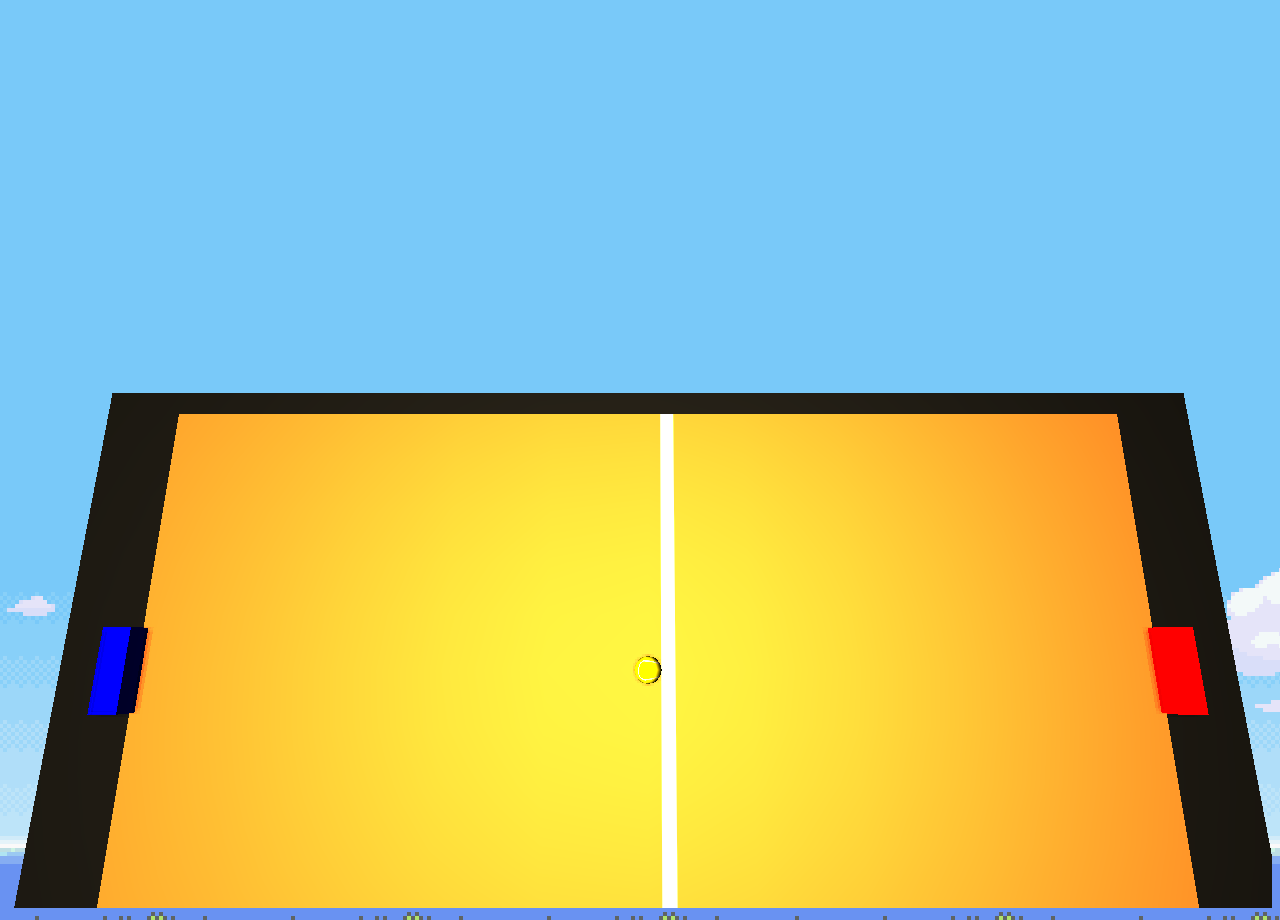
<file: TP/part_1/index.html>
<!doctype html>
<html>
	<head>
		<title>Game</title>
		<style>
			body {
				background-image: url("../images/fond.png");
			}
			#gameCanvas {
				/*background-color: black;
				/*width: 640px;
				height: 360px;
				margin: auto;*/
				align: center;
				overflow: hidden;
			}
			#scoreboard {
				text-align: center;
				font-family: Segoe UI, Helvetica, Ubuntu, sans-serif;
				color: white;
			}
			#scores {
				font-size:500%; 
				padding:0; 
				margin:0;
				color: white;
			}
			#title {
				background-color: white;
				color: black;
			}
		</style>
	</head>
	<body onload='setup();'>
		<div id='gameCanvas'>

		</div>
		<script src='./Scripts/three.min.js'></script>
		<script src='./Scripts/keyboard.js'></script>
		<script src='./Scripts/game.js'></script>

		
	</body>
</html>
</file>
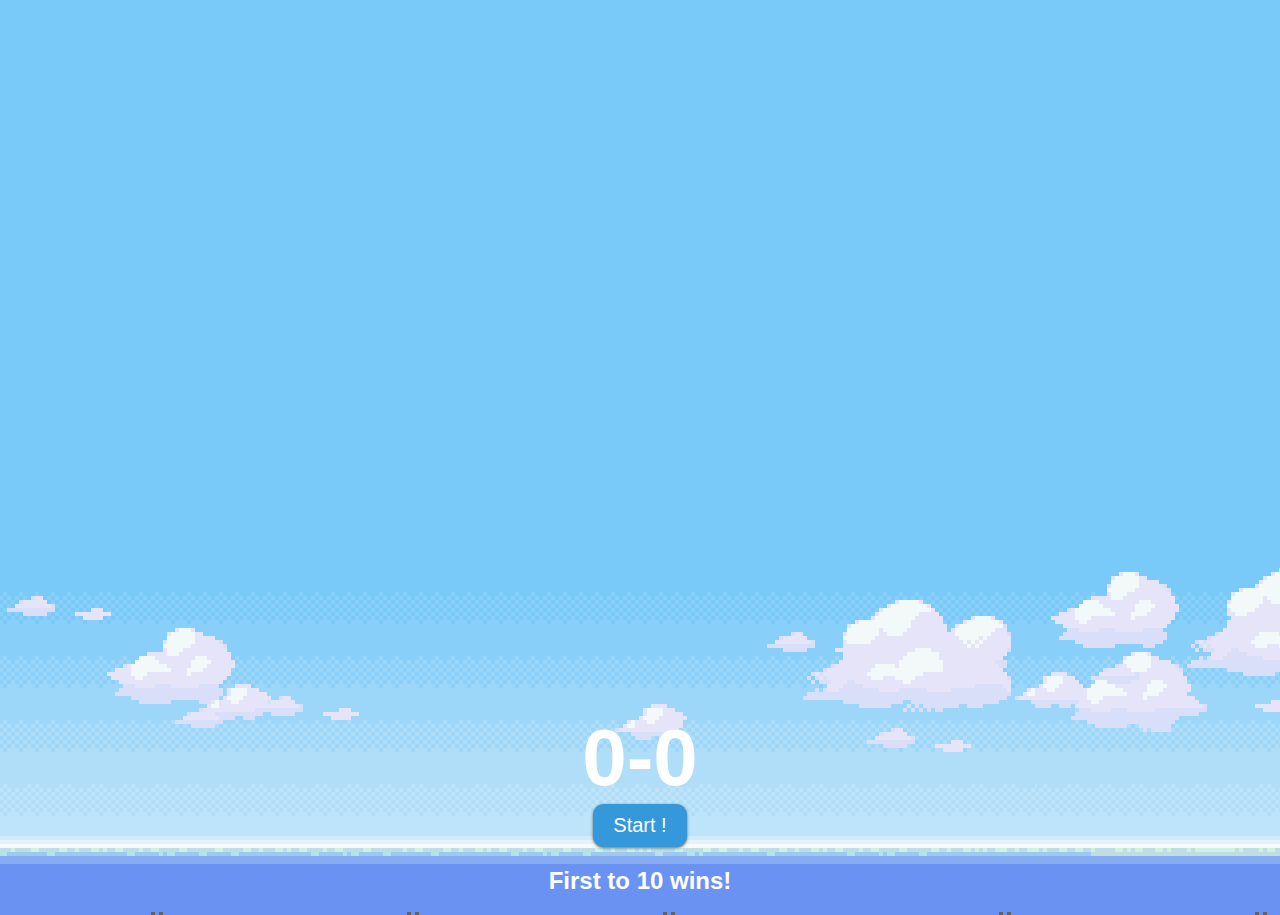
<file: Slides/tp/full/index.html>
<!doctype html>
<html>
	<head>
		<title>Game</title>
		<style>
			body {
				background-image: url("./images/fond.png");
			}
			#gameCanvas {
				/*background-color: black;
				/*width: 640px;
				height: 360px;
				margin: auto;*/
				align: center;
				overflow: hidden;
			}
			#scoreboard {
				text-align: center;
				font-family: Segoe UI, Helvetica, Ubuntu, sans-serif;
				color: white;
			}
			#scores {
				font-size:500%; 
				padding:0; 
				margin:0;
				color: white;
			}
			#title {
				background-color: white;
				color: black;
			}
			.btn {
		
			    -webkit-border-radius: 11;
			    -moz-border-radius: 11;
			    border-radius: 11px;
			    border: none;
			    -moz-box-shadow: 0px 1px 3px #666666;
			    box-shadow: 0px 1px 3px #666666;
			    color: #ffffff;
			    font-size: 20px;
			    background: #3498db;
			    padding: 10px 20px 10px 20px;
			}

			.btn:hover {
			  background: #3cb0fd;
			  background-image: -webkit-linear-gradient(top, #3cb0fd, #3498db);
			  background-image: -moz-linear-gradient(top, #3cb0fd, #3498db);
			  background-image: -ms-linear-gradient(top, #3cb0fd, #3498db);
			  background-image: -o-linear-gradient(top, #3cb0fd, #3498db);
			  background-image: linear-gradient(to bottom, #3cb0fd, #3498db);
			  text-decoration: none;
			}
		</style>
	</head>
	<body onload='setup();'>
		<div id='gameCanvas'>

		</div>
		<script src='./Scripts/three.min.js'></script>
		<script src='./Scripts/keyboard.js'></script>
		<script src='./Scripts/game.js'></script>

			<div id='scoreboard' >
				<h1 id='scores'>0-0</h1>
							<div><button class="btn" onclick="draw(); style.display='none'">Start !</button>

				<h2 id='winnerBoard'>First to 10 wins!</h2>
			</div>
	</body>
</html>
</file>
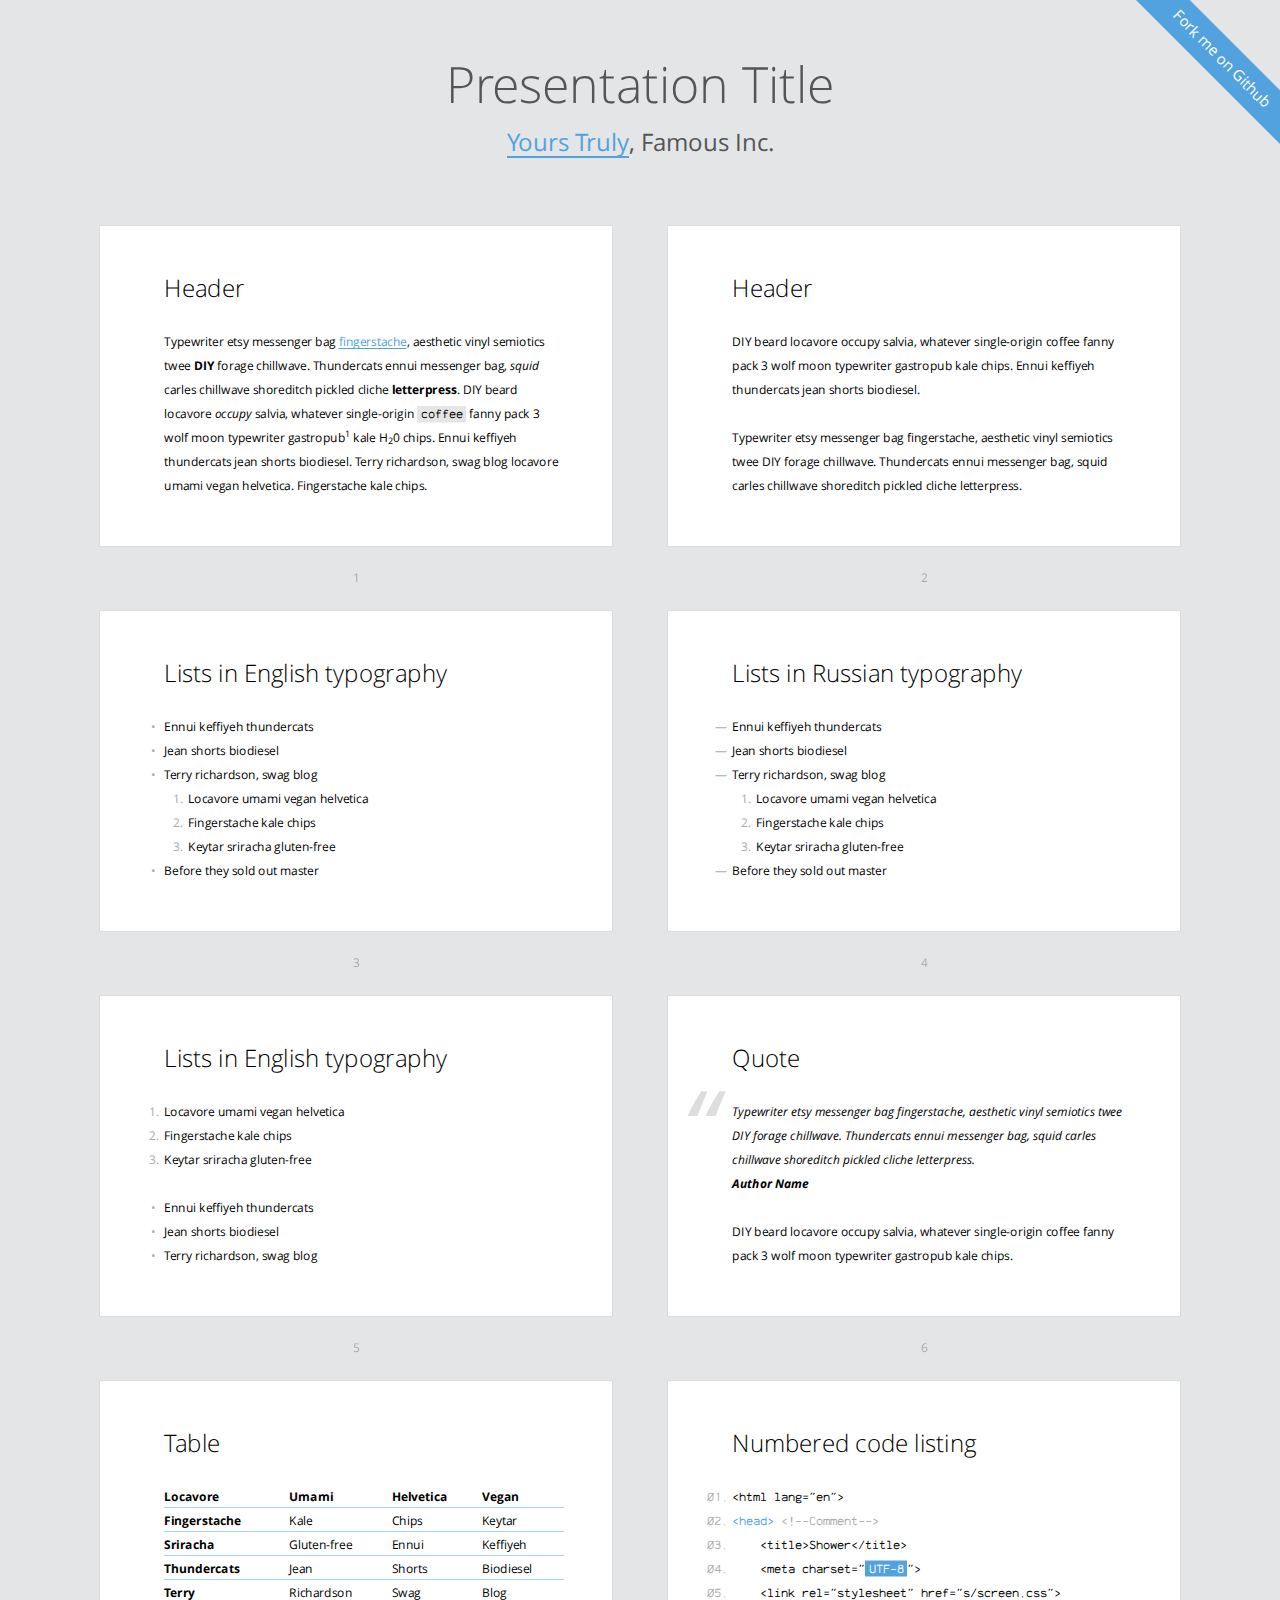
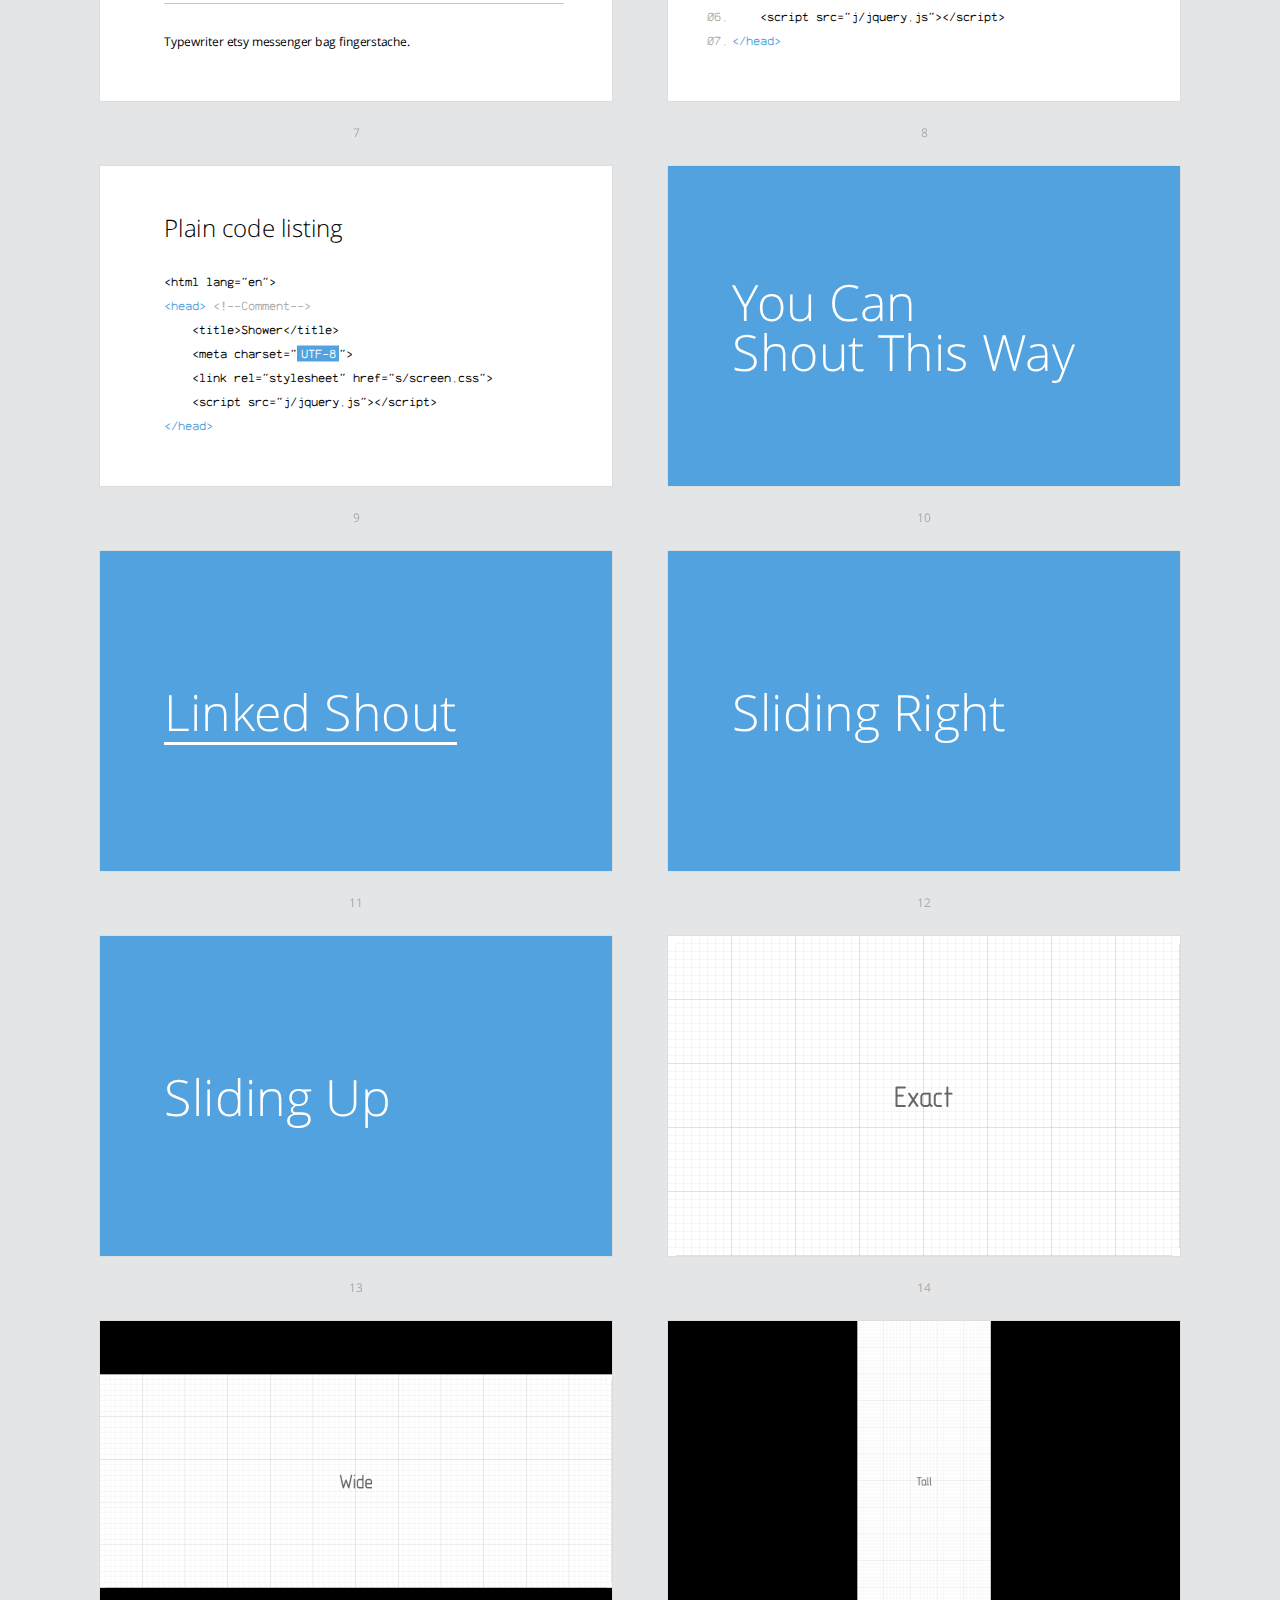
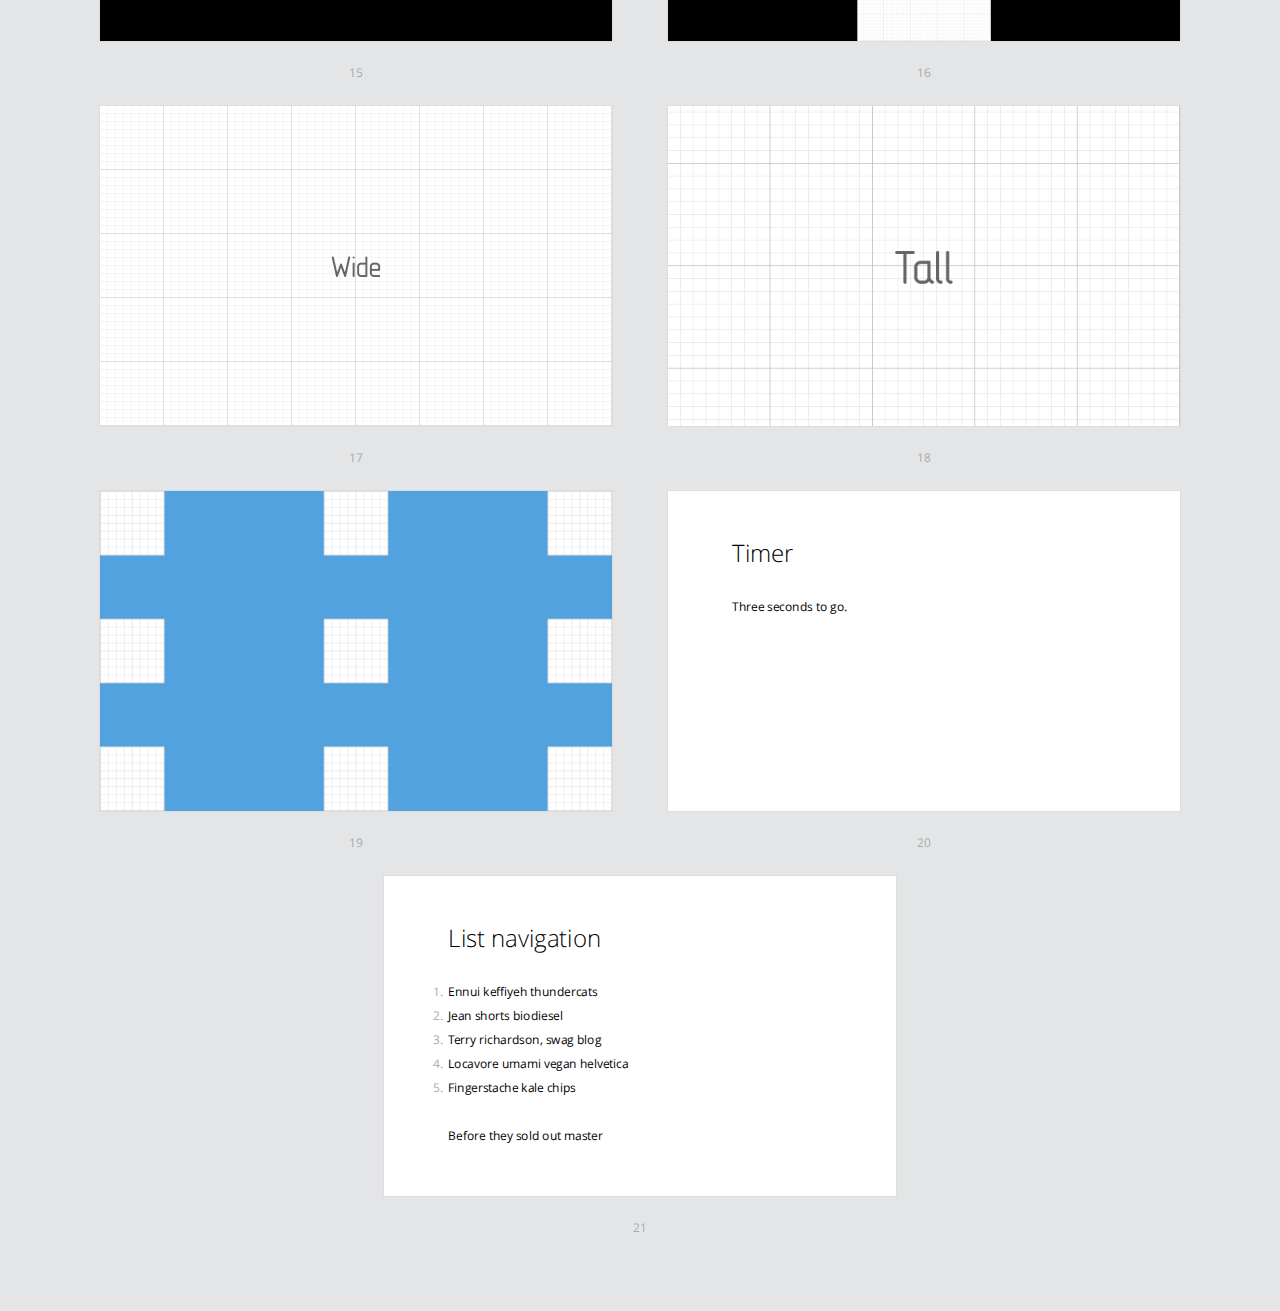
<file: Slides/shower/themes/bright/index.html>
<!DOCTYPE html>
<html lang="en">
<head>
	<title>Bright theme for Shower</title>
	<meta charset="utf-8">
	<meta name="viewport" content="width=680, user-scalable=no">
	<meta http-equiv="x-ua-compatible" content="ie=edge">
	<link rel="stylesheet" href="styles/screen.css">
</head>
<body class="list">
	<!--
		Debug class on <body> enables
		cyan grid on slides
		-->
	<header class="caption">
		<h1>Presentation Title</h1>
		<p><a href="">Yours Truly</a>, Famous Inc.</p>
	</header>
	<section class="slide"><div>
		<h2>Header</h2>
		<p>Typewriter etsy messenger bag <a href="">fingerstache</a>, aesthetic vinyl semiotics twee <strong>DIY</strong> forage chillwave. Thundercats ennui messenger bag, <em>squid</em> carles chillwave shoreditch pickled cliche <b>letterpress</b>. DIY beard locavore <i>occupy</i> salvia, whatever single-origin <code>coffee</code> fanny pack 3 wolf moon typewriter gastropub<sup>1</sup> kale H<sub>2</sub>0 chips. Ennui keffiyeh thundercats jean shorts biodiesel. Terry richardson, swag blog locavore umami vegan helvetica. Fingerstache kale chips.</p>
		<footer>
			Typewriter etsy messenger bag fingerstache.
		</footer>
	</div></section>
	<section class="slide"><div>
		<h2>Header</h2>
		<p>DIY beard locavore occupy salvia, whatever single-origin coffee fanny pack 3 wolf moon typewriter gastropub kale chips. Ennui keffiyeh thundercats jean shorts biodiesel.</p>
		<p>Typewriter etsy messenger bag fingerstache, aesthetic vinyl semiotics twee DIY forage chillwave. Thundercats ennui messenger bag, squid carles chillwave shoreditch pickled cliche letterpress.</p>
		<footer>
			DIY beard locavore occupy salvia, whatever single-origin coffee fanny pack 3 wolf moon typewriter gastropub kale chips. Ennui keffiyeh thundercats jean shorts biodiesel.
		</footer>
	</div></section>
	<section class="slide"><div>
		<h2>Lists in English typography</h2>
		<ul>
			<li>Ennui keffiyeh thundercats</li>
			<li>Jean shorts biodiesel</li>
			<li>Terry richardson, swag blog
				<ol>
					<li>Locavore umami vegan helvetica</li>
					<li>Fingerstache kale chips</li>
					<li>Keytar sriracha gluten-free</li>
				</ol>
			</li>
			<li>Before they sold out master</li>
		</ul>
	</div></section>
	<section class="slide" lang="ru"><div>
		<h2>Lists in Russian typography</h2>
		<ul>
			<li>Ennui keffiyeh thundercats</li>
			<li>Jean shorts biodiesel</li>
			<li>Terry richardson, swag blog
				<ol>
					<li>Locavore umami vegan helvetica</li>
					<li>Fingerstache kale chips</li>
					<li>Keytar sriracha gluten-free</li>
				</ol>
			</li>
			<li>Before they sold out master</li>
		</ul>
	</div></section>
	<section class="slide"><div>
		<h2>Lists in English typography</h2>
		<ol>
			<li>Locavore umami vegan helvetica</li>
			<li>Fingerstache kale chips</li>
			<li>Keytar sriracha gluten-free</li>
		</ol>
		<ul>
			<li>Ennui keffiyeh thundercats</li>
			<li>Jean shorts biodiesel</li>
			<li>Terry richardson, swag blog</li>
		</ul>
	</div></section>
	<section class="slide"><div>
		<h2>Quote</h2>
		<figure>
			<blockquote>
				<p>Typewriter etsy messenger bag fingerstache, aesthetic vinyl semiotics twee DIY forage chillwave. Thundercats ennui messenger bag, squid carles chillwave shoreditch pickled cliche letterpress.</p>
			</blockquote>
			<figcaption>Author Name</figcaption>
		</figure>
		<p>DIY beard locavore occupy salvia, whatever single-origin coffee fanny pack 3 wolf moon typewriter gastropub kale chips.</p>
	</div></section>
	<section class="slide"><div>
		<h2>Table</h2>
		<table>
		<tr>
			<th scope="col">Locavore</th>
			<th>Umami</th>
			<th>Helvetica</th>
			<th>Vegan</th>
		</tr>
		<tr>
			<th scope="row">Fingerstache</th>
			<td>Kale</td>
			<td>Chips</td>
			<td>Keytar</td>
		</tr>
		<tr>
			<th scope="row">Sriracha</th>
			<td>Gluten-free</td>
			<td>Ennui</td>
			<td>Keffiyeh</td>
		</tr>
		<tr>
			<th scope="row">Thundercats</th>
			<td>Jean</td>
			<td>Shorts</td>
			<td>Biodiesel</td>
		</tr>
		<tr>
			<th scope="row">Terry</th>
			<td>Richardson</td>
			<td>Swag</td>
			<td>Blog</td>
		</tr>
		</table>
		<p>Typewriter etsy messenger bag fingerstache.</p>
	</div></section>
	<section class="slide"><div>
		<h2>Numbered code listing</h2>
		<pre>
			<code>&lt;html lang="en"&gt;</code>
			<code><mark>&lt;head&gt;</mark> <mark class="comment">&lt;!--Comment--&gt;</mark></code>
			<code>    &lt;title&gt;Shower&lt;/title&gt;</code>
			<code>    &lt;meta charset="<mark class="important">UTF-8</mark>"&gt;</code>
			<code>    &lt;link rel="stylesheet" href="s/screen.css"&gt;</code>
			<code>    &lt;script src="j/jquery.js"&gt;&lt;/script&gt;</code>
			<code><mark>&lt;/head&gt;</mark></code>
		</pre>
	</div></section>
	<section class="slide"><div>
		<h2>Plain code listing</h2>
		<pre><code>&lt;html lang="en"&gt;
<mark>&lt;head&gt;</mark> <mark class="comment">&lt;!--Comment--&gt;</mark>
	&lt;title&gt;Shower&lt;/title&gt;
	&lt;meta charset="<mark class="important">UTF-8</mark>"&gt;
	&lt;link rel="stylesheet" href="s/screen.css"&gt;
	&lt;script src="j/jquery.js"&gt;&lt;/script&gt;
<mark>&lt;/head&gt;</mark></code></pre>
	</div></section>
	<section class="slide shout"><div>
		<h2>
			You Can<br>
			Shout This Way
		</h2>
		<footer>
			Typewriter etsy messenger bag fingerstache.
		</footer>
	</div></section>
	<section class="slide shout"><div>
		<h2><a href="">Linked Shout</a></h2>
	</div></section>
	<section class="slide shout right"><div>
		<h2>Sliding Right</h2>
	</div></section>
	<section class="slide shout up"><div>
		<h2>Sliding Up</h2>
	</div></section>
	<section class="slide cover"><div>
		<img src="pictures/exact.png" alt="">
	</div></section>
	<section class="slide cover w"><div>
		<img src="pictures/wide.png" alt="">
	</div></section>
	<section class="slide cover h"><div>
		<img src="pictures/tall.png" alt="">
		<footer>
			Typewriter etsy messenger bag fingerstache.
		</footer>
	</div></section>
	<section class="slide cover h"><div>
		<img src="pictures/wide.png" alt="">
	</div></section>
	<section class="slide cover w"><div>
		<img src="pictures/tall.png" alt="">
	</div></section>
	<section class="slide shout"><div>
		<img src="pictures/square.png" alt="" class="place t l">
		<img src="pictures/square.png" alt="" class="place t">
		<img src="pictures/square.png" alt="" class="place t r">
		<img src="pictures/square.png" alt="" class="place l">
		<img src="pictures/square.png" alt="" class="place">
		<img src="pictures/square.png" alt="" class="place r">
		<img src="pictures/square.png" alt="" class="place b l">
		<img src="pictures/square.png" alt="" class="place b">
		<img src="pictures/square.png" alt="" class="place b r">
	</div></section>
	<section class="slide" data-timing="00:03"><div>
		<h2>Timer</h2>
		<p>Three seconds to go.</p>
	</div></section>
	<section class="slide"><div>
		<h2>List navigation</h2>
		<ol>
			<li>Ennui keffiyeh thundercats</li>
			<li class="next">Jean shorts biodiesel</li>
			<li class="next">Terry richardson, swag blog</li>
			<li class="next">Locavore umami vegan helvetica</li>
			<li class="next">Fingerstache kale chips</li>
		</ol>
		<p class="next">Before they sold out master</p>
	</div></section>
	<p class="badge"><a href="https://github.com/shower/shower">Fork me on Github</a></p>
	<!--
		To hide progress bar from entire presentation
		just remove “progress” element.
		-->
	<div class="progress"><div></div></div>
	<script src="../../shower.min.js"></script>
	<!-- Copyright © 2014 Yours Truly, Famous Inc. -->
</body>
</html>
</file>
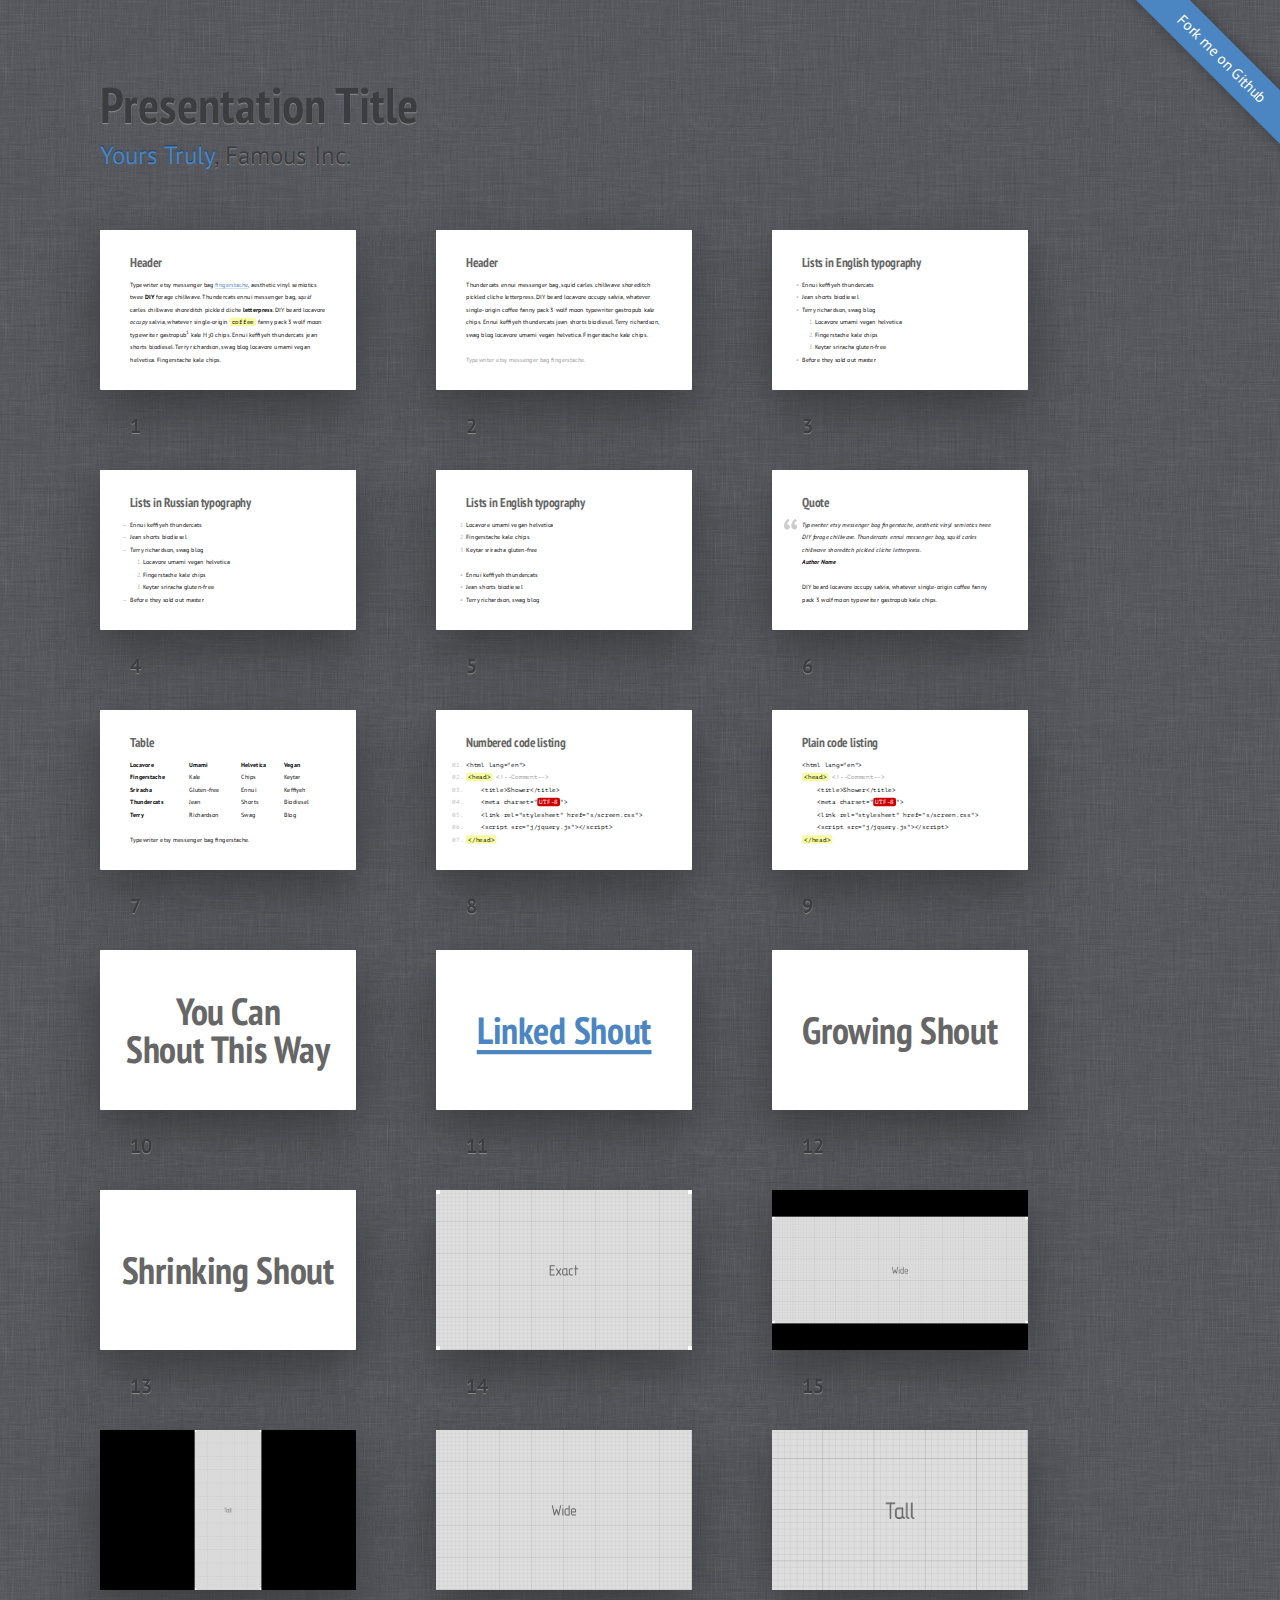
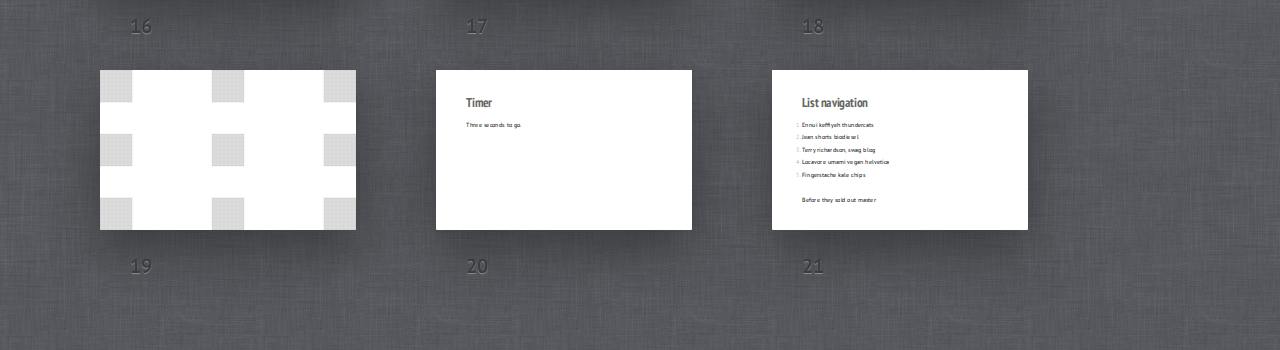
<file: Slides/shower/themes/ribbon/index.html>
<!DOCTYPE html>
<html lang="en">
<head>
	<title>Ribbon theme for Shower</title>
	<meta charset="utf-8">
	<meta name="viewport" content="width=792, user-scalable=no">
	<meta http-equiv="x-ua-compatible" content="ie=edge">
	<link rel="stylesheet" href="styles/screen.css">
</head>
<body class="list">
	<!--
		Debug class on <body> enables
		cyan grid on slides
		-->
	<header class="caption">
		<h1>Presentation Title</h1>
		<p><a href="">Yours Truly</a>, Famous Inc.</p>
	</header>
	<section class="slide"><div>
		<h2>Header</h2>
		<p>Typewriter etsy messenger bag <a href="">fingerstache</a>, aesthetic vinyl semiotics twee <strong>DIY</strong> forage chillwave. Thundercats ennui messenger bag, <em>squid</em> carles chillwave shoreditch pickled cliche <b>letterpress</b>. DIY beard locavore <i>occupy</i> salvia, whatever single-origin <code>coffee</code> fanny pack 3 wolf moon typewriter gastropub<sup>1</sup> kale H<sub>2</sub>0 chips. Ennui keffiyeh thundercats jean shorts biodiesel. Terry richardson, swag blog locavore umami vegan helvetica. Fingerstache kale chips.</p>
		<footer>
			Typewriter etsy messenger bag fingerstache.
		</footer>
	</div></section>
	<section class="slide"><div>
		<h2>Header</h2>
		<p>Thundercats ennui messenger bag, squid carles chillwave shoreditch pickled cliche letterpress. DIY beard locavore occupy salvia, whatever single-origin coffee fanny pack 3 wolf moon typewriter gastropub kale chips. Ennui keffiyeh thundercats jean shorts biodiesel. Terry richardson, swag blog locavore umami vegan helvetica. Fingerstache kale chips.</p>
		<p class="note">Typewriter etsy messenger bag fingerstache.</p>
		<footer>
			DIY beard locavore occupy salvia, whatever single-origin coffee fanny pack 3 wolf moon typewriter gastropub kale chips. Ennui keffiyeh thundercats jean shorts biodiesel.
		</footer>
	</div></section>
	<section class="slide"><div>
		<h2>Lists in English typography</h2>
		<ul>
			<li>Ennui keffiyeh thundercats</li>
			<li>Jean shorts biodiesel</li>
			<li>Terry richardson, swag blog
				<ol>
					<li>Locavore umami vegan helvetica</li>
					<li>Fingerstache kale chips</li>
					<li>Keytar sriracha gluten-free</li>
				</ol>
			</li>
			<li>Before they sold out master</li>
		</ul>
	</div></section>
	<section class="slide" lang="ru"><div>
		<h2>Lists in Russian typography</h2>
		<ul>
			<li>Ennui keffiyeh thundercats</li>
			<li>Jean shorts biodiesel</li>
			<li>Terry richardson, swag blog
				<ol>
					<li>Locavore umami vegan helvetica</li>
					<li>Fingerstache kale chips</li>
					<li>Keytar sriracha gluten-free</li>
				</ol>
			</li>
			<li>Before they sold out master</li>
		</ul>
	</div></section>
	<section class="slide"><div>
		<h2>Lists in English typography</h2>
		<ol>
			<li>Locavore umami vegan helvetica</li>
			<li>Fingerstache kale chips</li>
			<li>Keytar sriracha gluten-free</li>
		</ol>
		<ul>
			<li>Ennui keffiyeh thundercats</li>
			<li>Jean shorts biodiesel</li>
			<li>Terry richardson, swag blog</li>
		</ul>
	</div></section>
	<section class="slide"><div>
		<h2>Quote</h2>
		<figure>
			<blockquote>
				<p>Typewriter etsy messenger bag fingerstache, aesthetic vinyl semiotics twee DIY forage chillwave. Thundercats ennui messenger bag, squid carles chillwave shoreditch pickled cliche letterpress.</p>
			</blockquote>
			<figcaption>Author Name</figcaption>
		</figure>
		<p>DIY beard locavore occupy salvia, whatever single-origin coffee fanny pack 3 wolf moon typewriter gastropub kale chips.</p>
	</div></section>
	<section class="slide"><div>
		<h2>Table</h2>
		<table>
		<tr>
			<th scope="col">Locavore</th>
			<th>Umami</th>
			<th>Helvetica</th>
			<th>Vegan</th>
		</tr>
		<tr>
			<th scope="row">Fingerstache</th>
			<td>Kale</td>
			<td>Chips</td>
			<td>Keytar</td>
		</tr>
		<tr>
			<th scope="row">Sriracha</th>
			<td>Gluten-free</td>
			<td>Ennui</td>
			<td>Keffiyeh</td>
		</tr>
		<tr>
			<th scope="row">Thundercats</th>
			<td>Jean</td>
			<td>Shorts</td>
			<td>Biodiesel</td>
		</tr>
		<tr>
			<th scope="row">Terry</th>
			<td>Richardson</td>
			<td>Swag</td>
			<td>Blog</td>
		</tr>
		</table>
		<p>Typewriter etsy messenger bag fingerstache.</p>
	</div></section>
	<section class="slide"><div>
		<h2>Numbered code listing</h2>
		<pre>
			<code>&lt;html lang="en"&gt;</code>
			<code><mark>&lt;head&gt;</mark> <mark class="comment">&lt;!--Comment--&gt;</mark></code>
			<code>    &lt;title&gt;Shower&lt;/title&gt;</code>
			<code>    &lt;meta charset="<mark class="important">UTF-8</mark>"&gt;</code>
			<code>    &lt;link rel="stylesheet" href="s/screen.css"&gt;</code>
			<code>    &lt;script src="j/jquery.js"&gt;&lt;/script&gt;</code>
			<code><mark>&lt;/head&gt;</mark></code>
		</pre>
	</div></section>
	<section class="slide"><div>
		<h2>Plain code listing</h2>
		<pre><code>&lt;html lang="en"&gt;
<mark>&lt;head&gt;</mark> <mark class="comment">&lt;!--Comment--&gt;</mark>
	&lt;title&gt;Shower&lt;/title&gt;
	&lt;meta charset="<mark class="important">UTF-8</mark>"&gt;
	&lt;link rel="stylesheet" href="s/screen.css"&gt;
	&lt;script src="j/jquery.js"&gt;&lt;/script&gt;
<mark>&lt;/head&gt;</mark></code></pre>
	</div></section>
	<section class="slide shout"><div>
		<h2>
			You Can<br>
			Shout This Way
		</h2>
		<footer>
			Typewriter etsy messenger bag fingerstache.
		</footer>
	</div></section>
	<section class="slide shout"><div>
		<h2><a href="">Linked Shout</a></h2>
	</div></section>
	<section class="slide shout grow"><div>
		<h2>Growing Shout</h2>
	</div></section>
	<section class="slide shout shrink"><div>
		<h2>Shrinking Shout</h2>
	</div></section>
	<section class="slide cover"><div>
		<img src="pictures/exact.png" alt="">
	</div></section>
	<section class="slide cover w"><div>
		<img src="pictures/wide.png" alt="">
	</div></section>
	<section class="slide cover h"><div>
		<img src="pictures/tall.png" alt="">
		<footer>
			Typewriter etsy messenger bag fingerstache.
		</footer>
	</div></section>
	<section class="slide cover h"><div>
		<img src="pictures/wide.png" alt="">
	</div></section>
	<section class="slide cover w"><div>
		<img src="pictures/tall.png" alt="">
	</div></section>
	<section class="slide shout"><div>
		<img src="pictures/square.png" alt="" class="place t l">
		<img src="pictures/square.png" alt="" class="place t">
		<img src="pictures/square.png" alt="" class="place t r">
		<img src="pictures/square.png" alt="" class="place l">
		<img src="pictures/square.png" alt="" class="place">
		<img src="pictures/square.png" alt="" class="place r">
		<img src="pictures/square.png" alt="" class="place b l">
		<img src="pictures/square.png" alt="" class="place b">
		<img src="pictures/square.png" alt="" class="place b r">
	</div></section>
	<section class="slide" data-timing="00:03"><div>
		<h2>Timer</h2>
		<p>Three seconds to go.</p>
	</div></section>
	<section class="slide"><div>
		<h2>List navigation</h2>
		<ol>
			<li>Ennui keffiyeh thundercats</li>
			<li class="next">Jean shorts biodiesel</li>
			<li class="next">Terry richardson, swag blog</li>
			<li class="next">Locavore umami vegan helvetica</li>
			<li class="next">Fingerstache kale chips</li>
		</ol>
		<p class="next">Before they sold out master</p>
	</div></section>
	<p class="badge"><a href="https://github.com/shower/shower">Fork me on Github</a></p>
	<!--
		To hide progress bar from entire presentation
		just remove “progress” element.
		-->
	<div class="progress"><div></div></div>
	<script src="../../shower.min.js"></script>
	<!-- Copyright © 2013 Yours Truly, Famous Inc. -->
</body>
</html>
</file>
<file: Slides/shower/themes/bright/styles/screen.css>
/**
 * Bright theme for Shower HTML presentation engine: github.com/shower/bright
 * Copyright © 2010–2014 Vadim Makeev, pepelsbey.net
 * Licensed under MIT license: github.com/shower/shower/wiki/MIT-License
 */
@font-face{font-family:'Open Sans';src:url(../fonts/OpenSans.woff) format("woff")}@font-face{font-weight:700;font-family:'Open Sans';src:url(../fonts/OpenSans.Bold.woff) format("woff")}@font-face{font-style:italic;font-family:'Open Sans';src:url(../fonts/OpenSans.Italic.woff) format("woff")}@font-face{font-style:italic;font-weight:700;font-family:'Open Sans';src:url(../fonts/OpenSans.Bold.Italic.woff) format("woff")}@font-face{font-family:'Open Sans Light';src:url(../fonts/OpenSans.Light.woff) format("woff")}@font-face{font-family:'Anka Coder';src:url(../fonts/Anka.Coder.woff) format("woff")}@font-face{font-style:italic;font-family:'Anka Coder';src:url(../fonts/Anka.Coder.Italic.woff) format("woff")}html,body,div,span,applet,object,iframe,h1,h2,h3,h4,h5,h6,p,blockquote,pre,a,abbr,acronym,address,big,cite,code,del,dfn,em,img,ins,kbd,q,s,samp,small,strike,strong,sub,sup,tt,var,b,u,i,center,dl,dt,dd,ol,ul,li,fieldset,form,label,legend,table,caption,tbody,tfoot,thead,tr,th,td,article,aside,canvas,details,embed,figure,figcaption,footer,header,hgroup,menu,nav,output,ruby,section,summary,time,mark,audio,video{margin:0;padding:0;border:0;font-size:100%;font:inherit;vertical-align:baseline}article,aside,details,figcaption,figure,footer,header,hgroup,menu,nav,section{display:block}body{line-height:1}ol,ul{list-style:none}blockquote,q{quotes:none}blockquote:before,blockquote:after,q:before,q:after{content:'';content:none}table{border-collapse:collapse;border-spacing:0}body{counter-reset:slide;font:24px/2 'Open Sans',sans-serif}a{color:#52a2df;background:-webkit-gradient(linear,left bottom,left top,from(currentColor),color-stop(.09em,currentColor),color-stop(.09em,transparent),to(transparent))repeat-x;background:-webkit-linear-gradient(bottom,currentColor,currentColor .09em,transparent .09em,transparent)repeat-x;background:linear-gradient(to top,currentColor,currentColor .09em,transparent .09em,transparent)repeat-x;text-decoration:none}.caption{display:none;margin:0 0 60px;padding:0 50px 0 0;color:#555}.caption h1{font:50px 'Open Sans Light',sans-serif}.badge{position:absolute;top:0;right:0;display:none;overflow:hidden;visibility:hidden;width:11em;height:11em;line-height:2.5;font-size:15px}.badge a{position:absolute;bottom:50%;right:-50%;left:-50%;visibility:visible;background:#52a2df;color:#FFF;text-align:center;-webkit-transform-origin:50% 100%;-ms-transform-origin:50% 100%;transform-origin:50% 100%;-webkit-transform:rotate(45deg)translateY(-1em);-ms-transform:rotate(45deg)translateY(-1em);transform:rotate(45deg)translateY(-1em)}.slide{position:relative;width:1024px;height:640px;background:#FFF;color:#000;-webkit-print-color-adjust:exact;-webkit-text-size-adjust:none;-moz-text-size-adjust:none;-ms-text-size-adjust:none}.slide:after{position:absolute;right:0;bottom:45px;left:0;color:#AAA;counter-increment:slide;content:counter(slide);text-align:center;line-height:1}.slide>div{position:absolute;top:0;left:0;overflow:hidden;padding:100px 96px 0 128px;width:800px;height:540px}.slide h2{margin:0 0 58px;font:48px/1 'Open Sans Light',sans-serif}.slide p{margin:0 0 48px}.slide a{color:#52a2df}.slide b,.slide strong{font-weight:700}.slide i,.slide em{font-style:italic}.slide kbd,.slide code,.slide samp{padding:2px 7px;background:rgba(0,0,0,.1);-moz-tab-size:4;-o-tab-size:4;tab-size:4;line-height:1;font-family:'Anka Coder',monospace}.slide sub,.slide sup{position:relative;line-height:0;font-size:75%}.slide sub{bottom:-.25em}.slide sup{top:-.5em}.slide blockquote{font-style:italic}.slide blockquote:before{position:absolute;margin:-50px 0 0 -100px;color:#DDD;content:'\201C';line-height:1;font-size:200px}.slide blockquote+figcaption{margin:-48px 0 48px;font-style:italic;font-weight:700}.slide ol,.slide ul{margin:0 0 48px;counter-reset:list}.slide ol li,.slide ul li{text-indent:-2em}.slide ol li:before,.slide ul li:before{display:inline-block;width:2em;color:#AAA;text-align:right}.slide ol ol,.slide ol ul,.slide ul ol,.slide ul ul{margin:0 0 0 2em}.slide ul>li:before{content:'\2022\00A0\00A0\2009'}.slide ul>li:lang(ru):before{content:'\2014\00A0\2009'}.slide ol>li:before{counter-increment:list;content:counter(list)".\00A0\2009"}.slide pre{margin:0 0 45px;padding:3px 0 0;counter-reset:code;white-space:normal}.slide pre code{display:block;padding:0;background:0 0;white-space:pre;line-height:2}.slide pre code:before{position:absolute;margin-left:-50px;color:#AAA;counter-increment:code;content:counter(code,decimal-leading-zero)"."}.slide pre code:only-child:before{content:''}.slide pre mark{background:0 0;color:#52a2df;font-style:normal}.slide pre mark.important{padding:3px 7px 0;background:#52a2df;color:#FFF}.slide pre mark.comment{color:#AAA}.slide table{margin:0 0 50px;width:100%;border-collapse:collapse;border-spacing:0}.slide table th,.slide table td{background:url("[data-uri]") 0 100% repeat-x}.slide table th{text-align:left;font-weight:700}.slide table.striped tr:nth-child(even){background:#f1f7fc}.slide.cover,.slide.shout{z-index:1}.slide.cover:after,.slide.shout:after{content:''}.slide.cover{background:#000}.slide.cover img,.slide.cover svg,.slide.cover video,.slide.cover object,.slide.cover canvas,.slide.cover iframe{position:absolute;top:0;left:0;z-index:-1}.slide.cover.w img,.slide.cover.w svg,.slide.cover.w video,.slide.cover.w object,.slide.cover.w canvas,.slide.cover.w iframe{top:50%;width:100%;-webkit-transform:translateY(-50%);-ms-transform:translateY(-50%);transform:translateY(-50%)}.slide.cover.h img,.slide.cover.h svg,.slide.cover.h video,.slide.cover.h object,.slide.cover.h canvas,.slide.cover.h iframe{left:50%;height:100%;-webkit-transform:translateX(-50%);-ms-transform:translateX(-50%);transform:translateX(-50%)}.slide.cover.w.h img,.slide.cover.w.h svg,.slide.cover.w.h video,.slide.cover.w.h object,.slide.cover.w.h canvas,.slide.cover.w.h iframe{top:0;left:0;-webkit-transform:none;-ms-transform:none;transform:none}.slide.shout{background:#52a2df}.slide.shout h2{position:absolute;top:50%;left:128px;right:96px;color:#FFF;font-size:100px;-webkit-transform:translateY(-50%);-ms-transform:translateY(-50%);transform:translateY(-50%)}.slide.shout h2 a{background:-webkit-gradient(linear,left bottom,left top,from(currentColor),color-stop(.055em,currentColor),color-stop(.055em,transparent),to(transparent))repeat-x;background:-webkit-linear-gradient(bottom,currentColor,currentColor .055em,transparent .055em,transparent)repeat-x;background:linear-gradient(to top,currentColor,currentColor .055em,transparent .055em,transparent)repeat-x;color:#FFF}.slide .place{position:absolute;top:50%;left:50%;-webkit-transform:translate(-50%,-50%);-ms-transform:translate(-50%,-50%);transform:translate(-50%,-50%)}.slide .place.t.l,.slide .place.t.r,.slide .place.b.r,.slide .place.b.l{-webkit-transform:none;-ms-transform:none;transform:none}.slide .place.t,.slide .place.b{-webkit-transform:translate(-50%,0);-ms-transform:translate(-50%,0);transform:translate(-50%,0)}.slide .place.l,.slide .place.r{-webkit-transform:translate(0,-50%);-ms-transform:translate(0,-50%);transform:translate(0,-50%)}.slide .place.t,.slide .place.t.l,.slide .place.t.r{top:0}.slide .place.r{right:0;left:auto}.slide .place.b,.slide .place.b.r,.slide .place.b.l{top:auto;bottom:0}.slide .place.l{left:0}.slide footer{position:absolute;left:0;right:0;bottom:-640px;z-index:1;display:none;padding:20px 96px 20px 128px;background:#fafac4;-webkit-box-shadow:0 0 0 2px rgba(0,0,0,.05);box-shadow:0 0 0 2px rgba(0,0,0,.05);-webkit-transition:bottom .3s;transition:bottom .3s}.slide:hover footer{bottom:0}@media screen{.list{position:absolute;clip:rect(0,auto,auto,0);padding:50px 0 50px 50px;background:#e3e5e7;text-align:center}.list .caption,.list .badge{display:block}.list .slide{position:relative;top:270px;display:inline-block;margin:-270px -462px 0 0;text-align:left;-webkit-transform-origin:0 0;-ms-transform-origin:0 0;transform-origin:0 0;-webkit-transform:scale(.5);-ms-transform:scale(.5);transform:scale(.5)}}@media screen and (max-width:1180px){.list .slide{top:430px;margin:-430px -718px 0 0;-webkit-transform:scale(.25);-ms-transform:scale(.25);transform:scale(.25)}}@media screen{.list .slide:before{position:absolute;top:0;left:0;z-index:-1;width:512px;height:320px;-webkit-box-shadow:0 0 0 1px #DDD;box-shadow:0 0 0 1px #DDD;content:'';-webkit-transform-origin:0 0;-ms-transform-origin:0 0;transform-origin:0 0;-webkit-transform:scale(2);-ms-transform:scale(2);transform:scale(2)}}@media screen and (max-width:1180px){.list .slide:before{width:256px;height:160px;-webkit-transform:scale(4);-ms-transform:scale(4);transform:scale(4)}}@media screen{.list .slide:after{top:100%;bottom:auto;padding-top:50px}}@media screen and (max-width:1180px){.list .slide:after{width:512px;-webkit-transform-origin:0 0;-ms-transform-origin:0 0;transform-origin:0 0;-webkit-transform:scale(2);-ms-transform:scale(2);transform:scale(2)}}@media screen{.list .slide:hover:before{-webkit-box-shadow:0 0 0 1px #eee,0 0 0 12px rgba(255,255,255,.5);box-shadow:0 0 0 1px #eee,0 0 0 12px rgba(255,255,255,.5)}.list .slide:target:before{-webkit-box-shadow:0 0 10px 0 #3c96db,0 0 0 12px #52a2df;box-shadow:0 0 10px 0 #3c96db,0 0 0 12px #52a2df}.list .slide:target:after{color:#52a2df}.list .slide>div:before{position:absolute;top:0;right:0;bottom:0;left:0;z-index:2;content:''}.list .slide.cover:after,.list .slide.shout:after{content:counter(slide)}.list .slide footer{display:block}.full{position:absolute;top:50%;left:50%;overflow:hidden;margin:-320px 0 0 -512px;width:1024px;height:640px;background:#000}.full.debug:after{position:absolute;top:0;right:0;bottom:0;left:0;z-index:2;background:url(../images/grid-16x10.svg) no-repeat;content:''}.full .slide{position:absolute;top:0;left:0;margin-left:150%}.full .slide .next{visibility:hidden}.full .slide .next.active{visibility:visible}.full .slide:target{margin:0}.full .slide.shout.right h2,.full .slide.shout.up h2{opacity:0;-webkit-transition:all .4s ease-out;transition:all .4s ease-out}.full .slide.shout.right:target h2,.full .slide.shout.up:target h2{opacity:1;-webkit-transform:translateX(0)translateY(-50%);-ms-transform:translateX(0)translateY(-50%);transform:translateX(0)translateY(-50%)}.full .slide.shout.right h2{-webkit-transform:translateX(-100%)translateY(-50%);-ms-transform:translateX(-100%)translateY(-50%);transform:translateX(-100%)translateY(-50%)}.full .slide.shout.up h2{-webkit-transform:translateX(0)translateY(100%);-ms-transform:translateX(0)translateY(100%);transform:translateX(0)translateY(100%)}.full .progress{position:absolute;right:0;bottom:0;left:0;z-index:1}.full .progress div{position:absolute;left:0;bottom:0;width:0;height:8px;background:#52a2df;-webkit-transition:width .2s linear;transition:width .2s linear}}@page{margin:0;size:1024px 640px}
</file>
<file: Slides/shower/themes/ribbon/styles/screen.css>
/**
 * Ribbon theme for Shower HTML presentation engine: github.com/shower/ribbon
 * Copyright © 2010–2014 Vadim Makeev, pepelsbey.net
 * Licensed under MIT license: github.com/shower/shower/wiki/MIT-License
 */
@font-face{font-family:'PT Sans';src:url(../fonts/PTSans.woff) format("woff")}@font-face{font-weight:700;font-family:'PT Sans';src:url(../fonts/PTSans.Bold.woff) format("woff")}@font-face{font-style:italic;font-family:'PT Sans';src:url(../fonts/PTSans.Italic.woff) format("woff")}@font-face{font-style:italic;font-weight:700;font-family:'PT Sans';src:url(../fonts/PTSans.Bold.Italic.woff) format("woff")}@font-face{font-family:'PT Sans Narrow';font-weight:700;src:url(../fonts/PTSans.Narrow.Bold.woff) format("woff")}@font-face{font-family:'PT Mono';src:url(../fonts/PTMono.woff) format("woff")}html,body,div,span,applet,object,iframe,h1,h2,h3,h4,h5,h6,p,blockquote,pre,a,abbr,acronym,address,big,cite,code,del,dfn,em,img,ins,kbd,q,s,samp,small,strike,strong,sub,sup,tt,var,b,u,i,center,dl,dt,dd,ol,ul,li,fieldset,form,label,legend,table,caption,tbody,tfoot,thead,tr,th,td,article,aside,canvas,details,embed,figure,figcaption,footer,header,hgroup,menu,nav,output,ruby,section,summary,time,mark,audio,video{margin:0;padding:0;border:0;font-size:100%;font:inherit;vertical-align:baseline}article,aside,details,figcaption,figure,footer,header,hgroup,menu,nav,section{display:block}body{line-height:1}ol,ul{list-style:none}blockquote,q{quotes:none}blockquote:before,blockquote:after,q:before,q:after{content:'';content:none}table{border-collapse:collapse;border-spacing:0}body{counter-reset:slide;font:25px/2 'PT Sans',sans-serif}a{color:#4b86c2;background:-webkit-gradient(linear,left bottom,left top,from(currentColor),color-stop(.09em,currentColor),color-stop(.09em,transparent),to(transparent))repeat-x;background:-webkit-linear-gradient(bottom,currentColor,currentColor .09em,transparent .09em,transparent)repeat-x;background:linear-gradient(to top,currentColor,currentColor .09em,transparent .09em,transparent)repeat-x;text-decoration:none}.caption{display:none;margin:0 0 50px;color:#3C3D40;text-shadow:0 1px 1px #8D8E90}.caption h1{font:700 50px/1 'PT Sans Narrow',sans-serif}.caption a{text-shadow:0 -1px 1px #1F3F60;background:0 0}.caption a:hover{color:#5e93c8}.badge{position:absolute;top:0;right:0;display:none;overflow:hidden;visibility:hidden;width:11em;height:11em;line-height:2.5;font-size:15px}.badge a{position:absolute;bottom:50%;right:-50%;left:-50%;visibility:visible;background:#4b86c2;-webkit-box-shadow:0 0 1em rgba(0,0,0,.3);box-shadow:0 0 1em rgba(0,0,0,.3);color:#FFF;text-decoration:none;text-align:center;-webkit-transform-origin:50% 100%;-ms-transform-origin:50% 100%;transform-origin:50% 100%;-webkit-transform:rotate(45deg)translateY(-1em);-ms-transform:rotate(45deg)translateY(-1em);transform:rotate(45deg)translateY(-1em)}.badge a:hover{background:#568ec6}.slide{position:relative;width:1024px;height:640px;background:#FFF;color:#000;-webkit-print-color-adjust:exact;-webkit-text-size-adjust:none;-moz-text-size-adjust:none;-ms-text-size-adjust:none}.slide:after{position:absolute;top:0;right:119px;padding:20px 0 0;width:50px;height:80px;background:url(../images/ribbon.svg) no-repeat;color:#FFF;counter-increment:slide;content:counter(slide);text-align:center;font-size:20px}.slide>div{position:absolute;top:0;left:0;overflow:hidden;padding:105px 120px 0;width:784px;height:535px}.slide h2{margin:0 0 37px;color:#666;font:700 50px/1 'PT Sans Narrow',sans-serif}.slide p{margin:0 0 50px}.slide p.note{color:#999}.slide b,.slide strong{font-weight:700}.slide i,.slide em{font-style:italic}.slide kbd,.slide code,.slide samp{padding:3px 8px;border-radius:8px;background:#fafaa2;color:#000;-moz-tab-size:4;-o-tab-size:4;tab-size:4;line-height:1;font-family:'PT Mono',monospace}.slide sub,.slide sup{position:relative;line-height:0;font-size:75%}.slide sub{bottom:-.25em}.slide sup{top:-.5em}.slide blockquote{font-style:italic}.slide blockquote:before{position:absolute;margin:-16px 0 0 -80px;color:#CCC;font:200px/1 'PT Sans',sans-serif;content:'\201C'}.slide blockquote+figcaption{margin:-50px 0 50px;font-style:italic;font-weight:700}.slide ol,.slide ul{margin:0 0 50px;counter-reset:list}.slide li+ul>li:before{color:#B64475;content:'\203A\00A0\00A0';}.slide ol li,.slide ul li{text-indent:-2em}.slide ol li:before,.slide ul li:before{display:inline-block;width:2em;color:#BBB;text-align:right}.slide ol ol,.slide ol ul,.slide ul ol,.slide ul ul{margin:0 0 0 2em}.slide ul>li:before{content:'\2022\00A0\00A0'}.slide ul>li:lang(ru):before{content:'\2014\00A0\00A0'}.slide ol>li:before{counter-increment:list;content:counter(list)".\00A0"}.slide pre{margin:0 0 49px;padding:1px 0 0;counter-reset:code;white-space:normal}.slide pre code{display:block;padding:0;background:0 0;white-space:pre;line-height:50px}.slide pre code:before{position:absolute;margin:0 0 0 -110px;width:100px;color:#BBB;text-align:right;counter-increment:code;content:counter(code,decimal-leading-zero)"."}.slide pre code:only-child:before{content:''}.slide pre mark{padding:3px 8px;border-radius:8px;background:#F7FCA0;color:#000;font-style:normal}.slide pre mark.important{background:#C00;color:#FFF;font-weight:400}.slide pre mark.comment{padding:0;background:0 0;color:#999}.slide table{margin:0 0 50px;width:100%;border-collapse:collapse;border-spacing:0}.slide table th,.slide table td{background:url("[data-uri]") 0 100% repeat-x}.slide table th{text-align:left;font-weight:700}.slide table.striped tr:nth-child(even){background:#EEE}.slide.cover,.slide.shout{z-index:1}.slide.cover:after,.slide.shout:after{visibility:hidden}.slide.cover{background:#000}.slide.cover img,.slide.cover svg,.slide.cover video,.slide.cover object,.slide.cover canvas,.slide.cover iframe{position:absolute;top:0;left:0;z-index:-1}.slide.cover.w img,.slide.cover.w svg,.slide.cover.w video,.slide.cover.w object,.slide.cover.w canvas,.slide.cover.w iframe{top:50%;width:100%;-webkit-transform:translateY(-50%);-ms-transform:translateY(-50%);transform:translateY(-50%)}.slide.cover.h img,.slide.cover.h svg,.slide.cover.h video,.slide.cover.h object,.slide.cover.h canvas,.slide.cover.h iframe{left:50%;height:100%;-webkit-transform:translateX(-50%);-ms-transform:translateX(-50%);transform:translateX(-50%)}.slide.cover.w.h img,.slide.cover.w.h svg,.slide.cover.w.h video,.slide.cover.w.h object,.slide.cover.w.h canvas,.slide.cover.w.h iframe{top:0;left:0;-webkit-transform:none;-ms-transform:none;transform:none}.slide.shout h2{position:absolute;top:50%;left:0;width:100%;text-align:center;line-height:1;font-size:150px;-webkit-transform:translateY(-50%);-ms-transform:translateY(-50%);transform:translateY(-50%)}.slide.shout h2 a{background:-webkit-gradient(linear,left bottom,left top,from(currentColor),color-stop(.11em,currentColor),color-stop(.11em,transparent),to(transparent))repeat-x;background:-webkit-linear-gradient(bottom,currentColor,currentColor .11em,transparent .11em,transparent)repeat-x;background:linear-gradient(to top,currentColor,currentColor .11em,transparent .11em,transparent)repeat-x}.slide .place{position:absolute;top:50%;left:50%;-webkit-transform:translate(-50%,-50%);-ms-transform:translate(-50%,-50%);transform:translate(-50%,-50%)}.slide .place.t.l,.slide .place.t.r,.slide .place.b.r,.slide .place.b.l{-webkit-transform:none;-ms-transform:none;transform:none}.slide .place.t,.slide .place.b{-webkit-transform:translate(-50%,0);-ms-transform:translate(-50%,0);transform:translate(-50%,0)}.slide .place.l,.slide .place.r{-webkit-transform:translate(0,-50%);-ms-transform:translate(0,-50%);transform:translate(0,-50%)}.slide .place.t,.slide .place.t.l,.slide .place.t.r{top:0}.slide .place.r{right:0;left:auto}.slide .place.b,.slide .place.b.r,.slide .place.b.l{top:auto;bottom:0}.slide .place.l{left:0}.slide footer{position:absolute;left:0;right:0;bottom:-640px;z-index:1;display:none;padding:20px 120px;background:#fafaa2;-webkit-box-shadow:0 0 0 2px #f0f0ac inset;box-shadow:0 0 0 2px #f0f0ac inset;-webkit-transition:bottom .3s;transition:bottom .3s}.slide:hover footer{bottom:0}@media screen{.list{position:absolute;clip:rect(0,auto,auto,0);padding:80px 0 40px 100px;background:#585a5e url(../images/linen.png)}}@media screen and (-webkit-min-device-pixel-ratio:2),screen and (min-resolution:192dpi){.list{background-image:url(../images/linen@2x.png);-webkit-background-size:256px;background-size:256px}}@media screen{.list .caption,.list .badge{display:block}.list .slide{float:left;margin:0 -412px -220px 0;-webkit-transform-origin:0 0;-ms-transform-origin:0 0;transform-origin:0 0;-webkit-transform:scale(.5);-ms-transform:scale(.5);transform:scale(.5)}}@media screen and (max-width:1324px){.list .slide{margin:0 -688px -400px 0;-webkit-transform:scale(.25);-ms-transform:scale(.25);transform:scale(.25)}}@media screen{.list .slide:before{position:absolute;top:0;left:0;z-index:-1;width:512px;height:320px;-webkit-box-shadow:0 0 30px rgba(0,0,0,.005),0 20px 50px rgba(42,43,45,.6);box-shadow:0 0 30px rgba(0,0,0,.005),0 20px 50px rgba(42,43,45,.6);border-radius:2px;content:'';-webkit-transform-origin:0 0;-ms-transform-origin:0 0;transform-origin:0 0;-webkit-transform:scale(2);-ms-transform:scale(2);transform:scale(2)}}@media screen and (max-width:1324px){.list .slide:before{width:256px;height:160px;-webkit-transform:scale(4);-ms-transform:scale(4);transform:scale(4)}}@media screen{.list .slide:after{top:auto;right:auto;bottom:-80px;left:120px;padding:0;width:auto;height:auto;background:0 0;color:#3C3D40;text-shadow:0 1px 1px #8D8E90;font-weight:700;-webkit-transform-origin:0 0;-ms-transform-origin:0 0;transform-origin:0 0;-webkit-transform:scale(2);-ms-transform:scale(2);transform:scale(2)}}@media screen and (max-width:1324px){.list .slide:after{bottom:-104px;-webkit-transform:scale(4);-ms-transform:scale(4);transform:scale(4)}}@media screen{.list .slide:hover:before{-webkit-box-shadow:0 0 0 10px rgba(42,43,45,.3),0 20px 50px rgba(42,43,45,.6);box-shadow:0 0 0 10px rgba(42,43,45,.3),0 20px 50px rgba(42,43,45,.6)}.list .slide:target:before{-webkit-box-shadow:0 0 0 1px #376da3,0 0 0 10px #4b86c2,0 20px 50px rgba(42,43,45,.6);box-shadow:0 0 0 1px #376da3,0 0 0 10px #4b86c2,0 20px 50px rgba(42,43,45,.6)}}@media screen and (max-width:1324px){.list .slide:target:before{-webkit-box-shadow:0 0 0 1px #376da3,0 0 0 10px #4b86c2,0 20px 50px rgba(42,43,45,.6);box-shadow:0 0 0 1px #376da3,0 0 0 10px #4b86c2,0 20px 50px rgba(42,43,45,.6)}}@media screen{.list .slide:target:after{text-shadow:0 1px 1px rgba(42,43,45,.6);color:#4b86c2}.list .slide>div:before{position:absolute;top:0;right:0;bottom:0;left:0;z-index:2;content:''}.list .slide.cover:after,.list .slide.shout:after{visibility:visible}.list .slide footer{display:block}.full{position:absolute;top:50%;left:50%;overflow:hidden;margin:-320px 0 0 -512px;width:1024px;height:640px;background:#000}.full.debug:after{position:absolute;top:0;right:0;bottom:0;left:0;z-index:2;background:url(../images/grid-16x10.svg) no-repeat;content:''}.full .slide{position:absolute;top:0;left:0;margin-left:150%}.full .slide .next{visibility:hidden}.full .slide .next.active{visibility:visible}.full .slide:target{margin:0}.full .slide.shout.grow h2,.full .slide.shout.shrink h2{opacity:0;-webkit-transition:all .4s ease-out;transition:all .4s ease-out}.full .slide.shout.grow:target h2,.full .slide.shout.shrink:target h2{opacity:1;-webkit-transform:scale(1)translateY(-50%);-ms-transform:scale(1)translateY(-50%);transform:scale(1)translateY(-50%)}.full .slide.shout.grow h2{-webkit-transform:scale(.1)translateY(-50%);-ms-transform:scale(.1)translateY(-50%);transform:scale(.1)translateY(-50%)}.full .slide.shout.shrink h2{-webkit-transform:scale(10)translateY(-50%);-ms-transform:scale(10)translateY(-50%);transform:scale(10)translateY(-50%)}.full .progress{position:absolute;right:0;bottom:0;left:0;overflow:hidden;height:10px;z-index:1}.full .progress div{position:absolute;left:-20px;top:-10px;width:0;height:0;border:10px solid transparent;border-bottom-color:#4b86c2;-webkit-transition:width .2s linear;transition:width .2s linear}.full .progress div[style$='100%;']{padding-left:10px}}@page{margin:0;size:1024px 640px}
</file>
